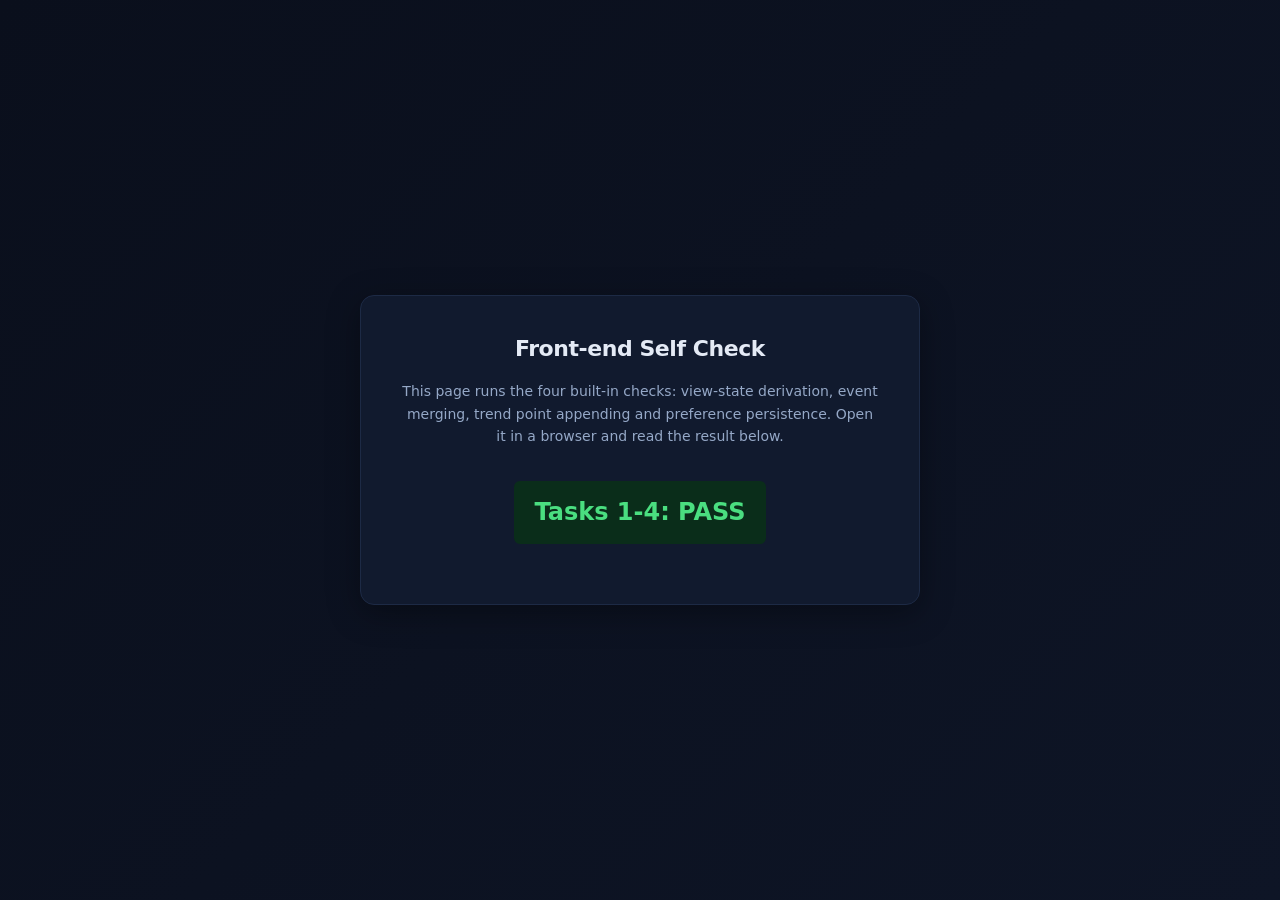
<file: road-defect-monitor/web/check.html>
<!DOCTYPE html>
<html lang="en" data-theme="dark">
<head>
  <meta charset="utf-8">
  <meta name="viewport" content="width=device-width, initial-scale=1">
  <title>Self Check - Road Defect Monitor</title>
  <link rel="stylesheet" href="styles.css">
</head>
<body data-page="self-check">
  <div class="check-page">
    <div class="check-box">
      <h1>Front-end Self Check</h1>
      <p>
        This page runs the four built-in checks: view-state derivation, event merging,
        trend point appending and preference persistence. Open it in a browser and read
        the result below.
      </p>
      <p id="check-result">Running checks…</p>
      <!-- 自检会实际调用 drawTrend()，需要一个 canvas 作为落点（隐藏即可） -->
      <canvas id="trend-canvas" style="display:none"></canvas>
    </div>
  </div>
  <script src="app.js" defer></script>
</body>
</html>
</file>
<file: road-defect-monitor/web/styles.css>
/* ============================================================
   Road Defect Monitor — Complete Styles
   ============================================================ */

/* ---- Design Tokens (Light) ---- */
:root {
  --bg: #f0f2f8;
  --bg-gradient: linear-gradient(135deg, #f0f2f8 0%, #e8ecf5 100%);
  --surface: #ffffff;
  --surface-hover: #f8f9fd;
  --text: #0f1e3d;
  --text-secondary: #4a5b7a;
  --muted: #7a8aa8;
  --line: #e2e6ef;
  --line-strong: #c8cedc;

  --blue: #3468e0;
  --blue-bg: #eef2fe;
  --teal: #0d9488;
  --teal-bg: #edfaf8;
  --green: #16a34a;
  --green-bg: #edfaf2;
  --amber: #d9770b;
  --amber-bg: #fef8e8;
  --red: #dc2626;
  --red-bg: #fef0f0;

  --radius-sm: 6px;
  --radius-md: 10px;
  --radius-lg: 14px;
  --shadow-sm: 0 1px 3px rgba(15, 30, 61, 0.05);
  --shadow-md: 0 4px 16px rgba(15, 30, 61, 0.07);
  --shadow-lg: 0 8px 32px rgba(15, 30, 61, 0.08);
  --transition: 0.2s ease;
}

/* ---- Design Tokens (Dark) ---- */
:root[data-theme="dark"] {
  --bg: #0a0f1c;
  --bg-gradient: linear-gradient(135deg, #0a0f1c 0%, #0e1526 100%);
  --surface: #111a2e;
  --surface-hover: #16203a;
  --text: #e4eaf5;
  --text-secondary: #95a8c7;
  --muted: #677b9e;
  --line: #1d2a45;
  --line-strong: #2a3a5c;

  --blue: #5588ee;
  --blue-bg: #1a254a;
  --teal: #2dd4bf;
  --teal-bg: #0a2d2a;
  --green: #4ade80;
  --green-bg: #0a2d1a;
  --amber: #fbbf24;
  --amber-bg: #2d240a;
  --red: #f87171;
  --red-bg: #2d0a0a;

  --shadow-sm: 0 1px 3px rgba(0, 0, 0, 0.2);
  --shadow-md: 0 4px 16px rgba(0, 0, 0, 0.3);
  --shadow-lg: 0 8px 32px rgba(0, 0, 0, 0.35);
}

/* ---- Reset & Base ---- */
*, *::before, *::after { box-sizing: border-box; }
body {
  margin: 0;
  min-height: 100vh;
  background: var(--bg-gradient);
  color: var(--text);
  font: 14px/1.55 "Inter", "Segoe UI", system-ui, -apple-system, Arial, sans-serif;
  -webkit-font-smoothing: antialiased;
  -moz-osx-font-smoothing: grayscale;
}

/* ---- Scrollbar ---- */
::-webkit-scrollbar { width: 6px; height: 6px; }
::-webkit-scrollbar-track { background: transparent; }
::-webkit-scrollbar-thumb { background: var(--line-strong); border-radius: 3px; }
::-webkit-scrollbar-thumb:hover { background: var(--muted); }

/* ---- Typography ---- */
h1, h2, h3 { margin: 0; letter-spacing: -0.02em; font-weight: 700; }
h1 { font-size: 22px; }
h2 { font-size: 15px; text-transform: uppercase; letter-spacing: 0.04em; color: var(--muted); }

/* ---- Buttons & Inputs ---- */
button, select, input {
  font-family: inherit;
  font-size: 13px;
  font-weight: 600;
}
select, button, input[type="number"] {
  min-height: 36px;
  border: 1px solid var(--line);
  border-radius: var(--radius-sm);
  background: var(--surface);
  color: var(--text);
  padding: 0 12px;
  transition: border-color var(--transition), box-shadow var(--transition), background var(--transition);
}
select:hover, button:hover { border-color: var(--line-strong); }
select:focus-visible, button:focus-visible, input:focus-visible { outline: none; border-color: var(--blue); box-shadow: 0 0 0 3px var(--blue-bg); }
button {
  cursor: pointer;
  display: inline-flex;
  align-items: center;
  justify-content: center;
  gap: 6px;
  user-select: none;
  white-space: nowrap;
  background: var(--surface);
}
button:active { transform: scale(0.97); }
button:hover { background: var(--surface-hover); }

/* ---- Top Bar ---- */
.topbar {
  position: relative;
  min-height: 68px;
  padding: 0 28px;
  display: flex;
  align-items: center;
  justify-content: space-between;
  gap: 20px;
  background: var(--surface);
  border-bottom: 1px solid var(--line);
  box-shadow: var(--shadow-sm);
  z-index: 100;
}
.topbar::after {
  content: "";
  position: absolute;
  bottom: 0;
  left: 28px;
  right: 28px;
  height: 1px;
  background: linear-gradient(90deg, transparent, var(--blue), transparent);
  opacity: 0.15;
}
.topbar h1 {
  font-size: 20px;
  display: flex;
  align-items: center;
  gap: 10px;
}
.topbar h1::before {
  content: "";
  display: inline-block;
  width: 8px;
  height: 28px;
  border-radius: 4px;
  background: linear-gradient(180deg, var(--blue), var(--teal));
}

/* ---- Controls ---- */
.controls { display: flex; align-items: center; gap: 14px; }
.controls label {
  display: flex;
  flex-direction: column;
  gap: 4px;
  color: var(--muted);
  font-size: 11px;
  font-weight: 600;
  text-transform: uppercase;
  letter-spacing: 0.03em;
}
.controls select { min-width: 120px; cursor: pointer; }
.controls select option { font-weight: 400; }

/* ---- Theme Toggle ---- */
#theme-toggle {
  min-height: 36px;
  padding: 0 14px;
  border-radius: 20px;
  font-weight: 600;
  font-size: 12px;
  background: var(--blue-bg);
  color: var(--blue);
  border-color: transparent;
}
#theme-toggle:hover { background: var(--blue); color: #fff; border-color: var(--blue); }

/* ---- Dashboard Grid ---- */
.dashboard {
  padding: 20px 24px 24px;
  display: grid;
  grid-template-columns: minmax(0, 1.7fr) minmax(310px, 0.9fr);
  grid-template-areas:
    "frame summary"
    "trend events";
  gap: 18px;
  max-width: 1600px;
  margin: 0 auto;
}

/* ---- Panels ---- */
.panel {
  background: var(--surface);
  border: 1px solid var(--line);
  border-radius: var(--radius-md);
  box-shadow: var(--shadow-md);
  min-width: 0;
  transition: box-shadow var(--transition), border-color var(--transition);
}
.panel:hover { box-shadow: var(--shadow-lg); }

/* ---- Section Headers ---- */
.section-head {
  min-height: 36px;
  display: flex;
  align-items: center;
  justify-content: space-between;
  gap: 10px;
  margin-bottom: 12px;
}
.section-head > span {
  color: var(--muted);
  font-size: 12px;
  font-weight: 500;
}

/* ---- Frame Panel ---- */
.frame-panel { grid-area: frame; padding: 16px; }
.frame-wrap {
  position: relative;
  min-height: 440px;
  max-height: 55vh;
  display: grid;
  place-items: center;
  overflow: hidden;
  background: radial-gradient(ellipse at center, #141e33 0%, #0a0f1c 100%);
  border-radius: var(--radius-sm);
  border: 1px solid var(--line);
}
.frame-wrap img {
  display: none;
  width: 100%;
  height: 100%;
  object-fit: contain;
  transition: opacity 0.3s ease;
}
#frame-placeholder {
  position: absolute;
  inset: 0;
  display: grid;
  place-items: center;
  color: #4a5f7a;
  font-size: 15px;
  font-weight: 500;
}
#frame-placeholder::before {
  content: "📷";
  display: block;
  font-size: 48px;
  margin-bottom: 8px;
  opacity: 0.4;
}

/* ---- Summary Panel ---- */
.summary-panel { grid-area: summary; display: flex; flex-direction: column; }
.summary-row { display: grid; border-bottom: 1px solid var(--line); }
.summary-row:last-child { border-bottom: 0; }
.summary-row { grid-template-columns: 1fr 1fr; }
.summary-row > div { padding: 18px 20px; border-right: 1px solid var(--line); }
.summary-row > div:last-child { border-right: 0; }
.summary-row span {
  display: block;
  color: var(--muted);
  font-size: 11px;
  font-weight: 600;
  text-transform: uppercase;
  letter-spacing: 0.04em;
  margin-bottom: 6px;
}
.summary-row strong { display: block; font-size: 22px; font-weight: 700; line-height: 1.2; }
.summary-row.metrics { grid-template-columns: 1.2fr 1fr 1fr; }
.summary-row.metrics strong { font-size: 32px; letter-spacing: -0.03em; }
.summary-row > div { position: relative; }
.summary-row.metrics > div::before {
  content: "";
  position: absolute;
  top: 8px;
  left: 0;
  width: 3px;
  height: 24px;
  border-radius: 0 3px 3px 0;
}
.summary-row.metrics > div:first-child::before { background: var(--blue); }
.summary-row.metrics > div:nth-child(2)::before { background: var(--teal); }
.summary-row.metrics > div:nth-child(3)::before { background: var(--red); }

/* ---- Status Colors (compat with HTML template) ---- */
.blue { color: var(--blue); }
.teal { color: var(--teal); }
.red { color: var(--red); }

/* ---- Connection Status ---- */
.connection {
  display: flex !important;
  align-items: center;
  gap: 8px;
  text-transform: capitalize;
}
.connection i {
  width: 10px;
  height: 10px;
  border-radius: 50%;
  flex: 0 0 auto;
  transition: background 0.4s ease, box-shadow 0.4s ease;
}
.connection.live i {
  background: var(--green);
  box-shadow: 0 0 8px rgba(22, 163, 74, 0.5);
  animation: pulse-live 2s ease-in-out infinite;
}
.connection.stale i {
  background: var(--amber);
  box-shadow: 0 0 8px rgba(217, 119, 11, 0.4);
}
.connection.offline i { background: var(--red); }
@keyframes pulse-live {
  0%, 100% { opacity: 1; transform: scale(1); }
  50% { opacity: 0.7; transform: scale(0.85); }
}

/* ---- State Guide ---- */
.state-guide {
  padding: 14px 20px;
  border-top: 1px solid var(--line);
  margin-top: auto;
}
.state-guide p {
  display: grid;
  grid-template-columns: 16px 50px 1fr;
  align-items: center;
  gap: 8px;
  margin: 10px 0;
  font-size: 13px;
}
.state-guide i {
  width: 8px;
  height: 8px;
  border-radius: 50%;
  flex: 0 0 auto;
}
.state-guide i.live { background: var(--green); box-shadow: 0 0 6px rgba(22, 163, 74, 0.4); }
.state-guide i.stale { background: var(--amber); box-shadow: 0 0 6px rgba(217, 119, 11, 0.3); }
.state-guide i.offline { background: var(--red); }
.state-guide p span { margin: 0; color: var(--muted); font-size: 12px; text-transform: none; letter-spacing: 0; font-weight: 400; }

/* ---- Trend Panel ---- */
.trend-panel { grid-area: trend; padding: 16px; }
#trend-canvas {
  display: block;
  width: 100%;
  height: 260px;
  border-radius: var(--radius-sm);
}

/* ---- Events Panel ---- */
.events-panel { grid-area: events; display: flex; flex-direction: column; }
.events-panel .section-head { padding: 14px 16px 0; margin-bottom: 8px; }
.event-actions { display: flex; align-items: center; gap: 8px; }
.event-actions button {
  min-height: 30px;
  font-size: 12px;
  padding: 0 12px;
  border-radius: 5px;
}
#export-events { color: var(--blue); border-color: var(--blue); background: transparent; }
#export-events:hover { background: var(--blue-bg); }
#clear-events { color: var(--red); border-color: transparent; background: transparent; }
#clear-events:hover { background: var(--red-bg); border-color: var(--red); }

/* ---- Table ---- */
.table-wrap {
  overflow: auto;
  flex: 1;
  max-height: 280px;
  border-top: 1px solid var(--line);
  border-bottom: 1px solid var(--line);
}
table { width: 100%; border-collapse: collapse; font-size: 13px; }
thead { position: sticky; top: 0; z-index: 1; }
th {
  padding: 10px 14px;
  text-align: left;
  font-weight: 600;
  font-size: 11px;
  text-transform: uppercase;
  letter-spacing: 0.04em;
  color: var(--muted);
  background: var(--surface);
  border-bottom: 2px solid var(--line);
}
td {
  padding: 10px 14px;
  text-align: left;
  border-bottom: 1px solid var(--line);
  white-space: nowrap;
  color: var(--text-secondary);
  transition: background var(--transition);
}
tbody tr { transition: background var(--transition); }
tbody tr:hover td { background: var(--surface-hover); }
tbody tr:last-child td { border-bottom: 0; }
.events-panel footer {
  padding: 10px 16px;
  display: flex;
  justify-content: space-between;
  color: var(--muted);
  font-size: 12px;
  font-weight: 500;
}

/* ---- Self Check Page ---- */
.check-page {
  display: grid;
  place-items: center;
  padding: 48px 24px;
  min-height: 100vh;
}
.check-box {
  width: min(560px, 100%);
  padding: 36px 40px;
  background: var(--surface);
  border: 1px solid var(--line);
  border-radius: var(--radius-lg);
  box-shadow: var(--shadow-lg);
  text-align: center;
}
.check-box h1 { margin-bottom: 12px; }
.check-box p { color: var(--text-secondary); line-height: 1.6; }
#check-result {
  font-size: 24px;
  font-weight: 800;
  color: var(--green);
  margin-top: 20px;
  padding: 12px 20px;
  background: var(--green-bg);
  border-radius: var(--radius-sm);
  display: inline-block;
}

/* ============================================================
   Settings Panel
   ============================================================ */
.settings-btn {
  font-size: 13px;
  padding: 0 16px;
  border-radius: 20px;
  background: var(--surface);
  border-color: var(--line);
}
.settings-btn:hover { background: var(--surface-hover); border-color: var(--line-strong); }

.settings-panel {
  display: none;
  position: absolute;
  top: calc(100% - 1px);
  right: 24px;
  width: 300px;
  background: var(--surface);
  border: 1px solid var(--line);
  border-radius: 0 0 var(--radius-md) var(--radius-md);
  box-shadow: var(--shadow-lg);
  z-index: 200;
  padding: 16px 18px;
  animation: slideDown 0.15s ease;
}
.settings-panel.open { display: block; }
@keyframes slideDown {
  from { opacity: 0; transform: translateY(-6px); }
  to { opacity: 1; transform: translateY(0); }
}

.settings-section { margin-bottom: 16px; }
.settings-section:last-child { margin-bottom: 0; }
.settings-section h3 {
  font-size: 11px;
  font-weight: 700;
  margin: 0 0 10px;
  color: var(--muted);
  text-transform: uppercase;
  letter-spacing: 0.06em;
  padding-bottom: 6px;
  border-bottom: 1px solid var(--line);
}

.color-row {
  display: flex;
  align-items: center;
  gap: 8px;
  padding: 4px 0;
}
.color-row label { flex: 1; font-size: 13px; cursor: pointer; font-weight: 500; text-transform: capitalize; }
.color-row input[type="color"] {
  width: 34px;
  height: 28px;
  padding: 0;
  border: 1px solid var(--line);
  border-radius: 4px;
  cursor: pointer;
  background: none;
  transition: transform var(--transition);
}
.color-row input[type="color"]:hover { transform: scale(1.1); }

.color-actions { display: flex; gap: 8px; margin-top: 8px; padding-top: 8px; border-top: 1px solid var(--line); }
.color-actions button {
  flex: 1;
  min-height: 30px;
  font-size: 12px;
  padding: 0 8px;
  border-radius: 5px;
  color: var(--muted);
}
.color-actions button:hover { color: var(--text); background: var(--surface-hover); }

/* ============================================================
   Responsive
   ============================================================ */
@media (max-width: 1100px) {
  .topbar { flex-wrap: wrap; padding: 12px 20px; gap: 12px; }
  .topbar::after { left: 20px; right: 20px; }
  .controls { flex-wrap: wrap; justify-content: flex-end; }
  .dashboard {
    grid-template-columns: 1fr;
    grid-template-areas:
      "summary"
      "frame"
      "trend"
      "events";
    padding: 14px;
    gap: 14px;
  }
  .frame-wrap { min-height: 380px; max-height: none; }
}

@media (max-width: 680px) {
  .topbar { padding: 12px 14px; flex-direction: column; align-items: stretch; }
  .topbar h1 { font-size: 17px; }
  .topbar::after { left: 14px; right: 14px; }
  .controls { width: 100%; gap: 8px; }
  .controls label { flex: 1; min-width: 0; }
  .controls select { width: 100%; min-width: 0; }
  .dashboard { padding: 10px; gap: 10px; }
  .frame-wrap { min-height: 220px; }
  .summary-row.metrics { grid-template-columns: 1fr 1fr; }
  .summary-row.metrics > div:first-child { grid-column: 1 / -1; border-bottom: 1px solid var(--line); }
  .summary-panel { grid-template-columns: 1fr; }
  .settings-panel { right: 10px; width: calc(100% - 20px); }
}
</file>
